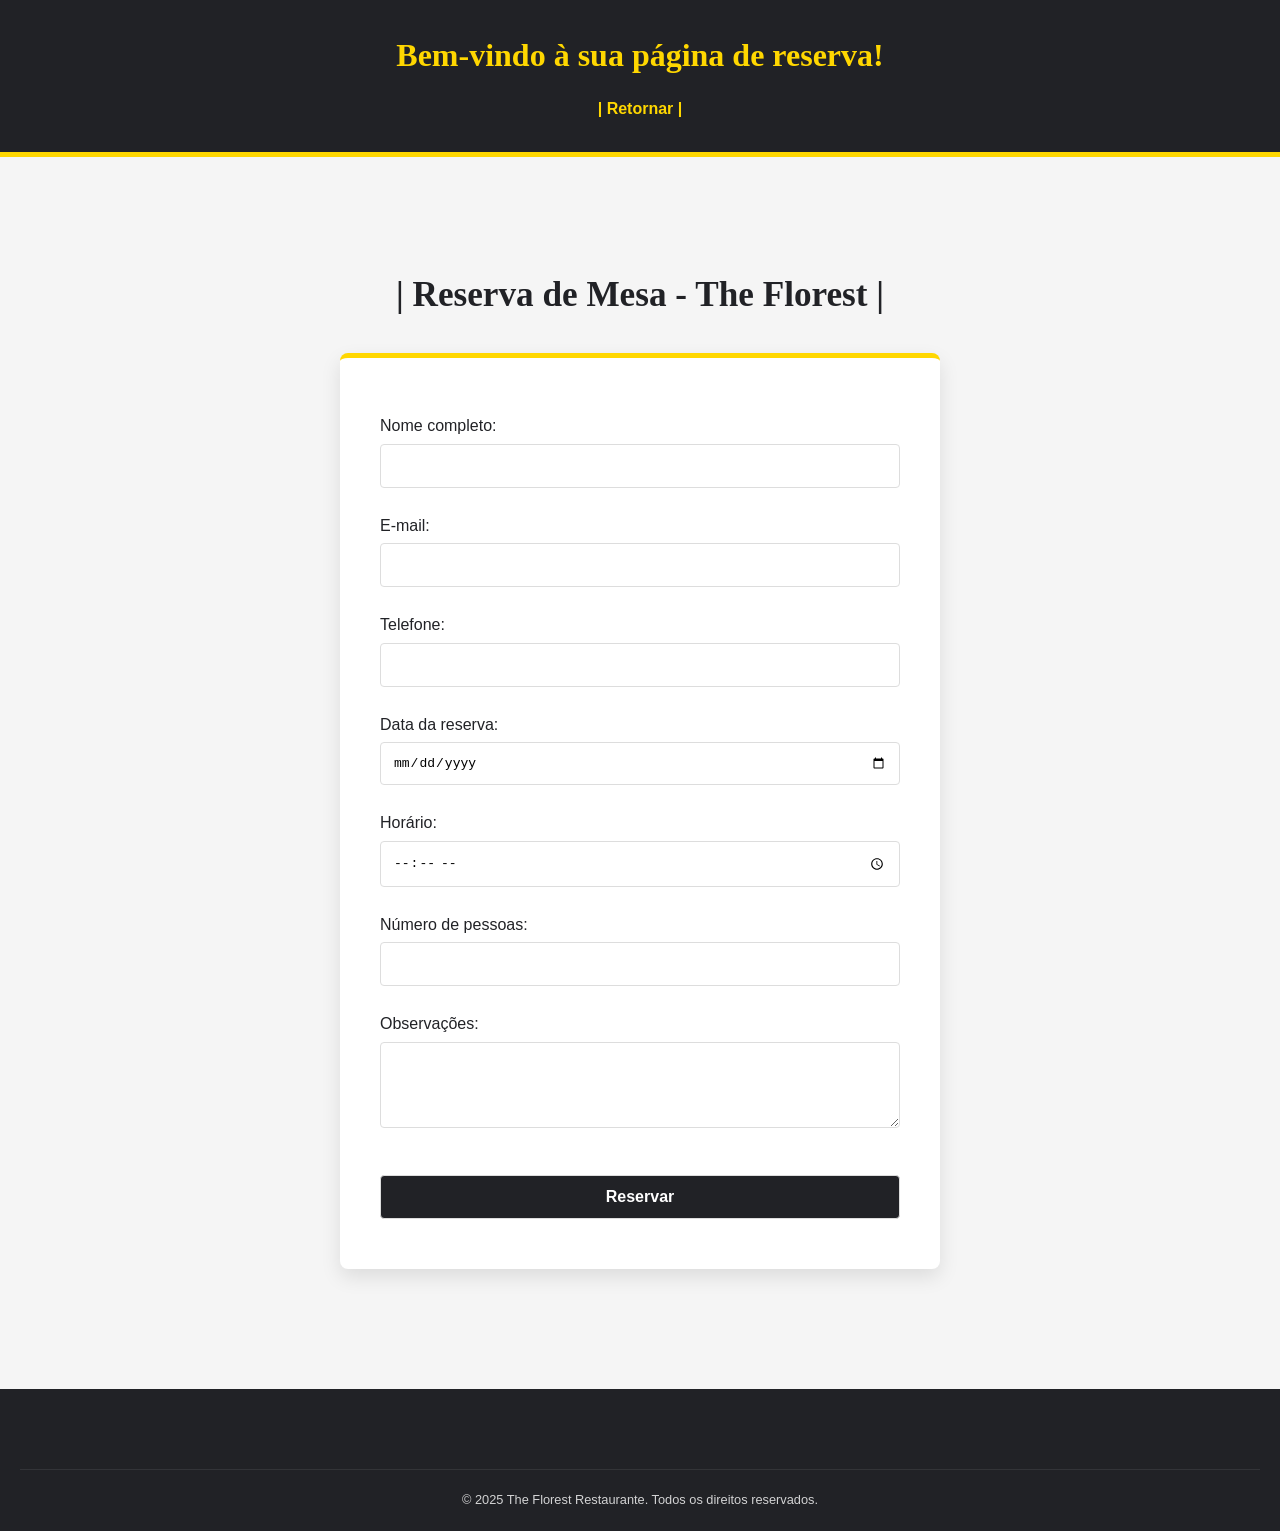
<file: pag2.html>
<!DOCTYPE html>
<html lang="pt-br">
<head>
    <meta charset="UTF-8">
    <meta name="viewport" content="width=device-width, initial-scale=1.0">
    <title>Reserva - The Florest</title>
    
    <link rel="stylesheet" href="style.css">
    
    <link rel="icon" href="logo icon pagina.png" type="image/x-icon">
</head>
<body class="fundo-claro">
    
    <header class="cabecalho-reserva">
        <h1 class="font-display">Bem-vindo à sua página de reserva!</h1>
        <a href="index.html" class="link-retorno ">| Retornar |</a>
    </header>
    
    <main class="conteudo-reserva">
    <h1 class="titulo-secao font-display">| Reserva de Mesa - The Florest |</h1>
    
    <form id="formReserva" action="#" method="post" class="formulario-reserva">
        
        <label for="nome" class="font-roboto-escuro">Nome completo:</label>
        <input type="text" id="nome" name="nome" required>

        <label for="email" class="font-roboto-escuro">E-mail:</label>
        <input type="email" id="email" name="email" required>

        <label for="telefone" class="font-roboto-escuro">Telefone:</label>
        <input type="tel" id="telefone" name="telefone" required>

        <label for="data" class="font-roboto-escuro">Data da reserva:</label>
        <input type="date" id="data" name="data" required>

        <label for="hora" class="font-roboto-escuro">Horário:</label>
        <input type="time" id="hora" name="hora" min="11:00" max="23:00" required> <label for="pessoas" class="font-roboto-escuro">Número de pessoas:</label>
        <input type="number" id="pessoas" name="pessoas" min="1" max="10" required> <label for="mensagem" class="font-roboto-escuro">Observações:</label>
        <textarea id="mensagem" name="mensagem" rows="4"></textarea>

        <input type="submit" value="Reservar" class="botao-reserva font-roboto-escuro">
        
    </form>
    
    <div id="mensagemConfirmacao" style="text-align: center; margin-top: 20px;"></div>

</main>

<script src="script-reserva.js"></script>
    
    <footer class="rodape">
        <p class="rodape-copyright font-roboto-claro">&copy; 2025 The Florest Restaurante. Todos os direitos reservados.</p>
    </footer>
</body>
</html>
</file>
<file: style.css>
/* Cores e Fontes */
:root {
    --cor-fundo-claro: #F5F5F5; 
    --cor-fundo-escuro: #212226; 
    --cor-destaque-ouro: #FFD700; 
    --cor-texto-claro: #FFF;
    --cor-texto-escuro: #212226;
    --cor-borda-prato: #E0E0E0;
    --fonte-display: 'Georgia', 'Times New Roman', Times, serif; 
    --fonte-texto: 'Arial', Helvetica, sans-serif; 
}

/* Globais */
* {
    margin: 0;
    padding: 0;
    box-sizing: border-box;
}

body {
    font-family: var(--fonte-texto);
    line-height: 1.6;
    color: var(--cor-texto-escuro);
    background-color: var(--cor-fundo-claro); 
}

.font-display {
    font-family: var(--fonte-display);
}

.font-roboto-claro {
    font-family: var(--fonte-texto); 
    font-weight: 300;
}

.font-roboto-escuro {
    font-family: var(--fonte-texto); 
    font-weight: 500;
}

.fundo-claro {
    background-color: var(--cor-fundo-claro);
}

.divisor-ouro {
    background-color: var(--cor-destaque-ouro);
    height: 1px; 
    border: none;
    width: 90%;
    max-width: 1200px;
    margin: 15px auto;
}

.divisor-prato {
    border: none;
    height: 1px;
    background-color: var(--cor-borda-prato);
    width: 80%;
    margin: 30px auto;
}

.titulo-secao {
    text-align: center;
    font-size: 2.2em;
    font-weight: 700;
    color: var(--cor-texto-escuro);
    margin: 50px 0 30px 0;
}

/* ESTILOS DO HERO (HEADER) */

.cabecalho-hero {
    position: relative; 
    width: 100%;
    height: 100vh;
    overflow: hidden;
    display: flex;
    flex-direction: column;
    justify-content: space-between; 
    background-image: 
        linear-gradient(to bottom, rgba(0, 0, 0, 0.7) 0%, rgba(0, 0, 0, 0.2) 50%, rgba(0, 0, 0, 0.7) 100%),
        url('imagem_lado_fora.png');
    background-size: cover;
    background-position: center;
    background-repeat: no-repeat;
    filter: none; 
}

.conteudo-sobreposto {
    position: relative; 
    width: 100%;
    height: 100%;
    display: flex;
    flex-direction: column;
    justify-content: space-between; 
    align-items: center; 
    text-align: center;
    padding: 20px;
    z-index: 10;
}

.header-topo {
    width: 100%;
    display: flex;
    justify-content: flex-end; 
    align-items: center;
    padding: 20px 40px; 
}

.menu-navegacao {
    display: flex;
    gap: 30px; 
}

.link-menu {
    color: var(--cor-destaque-ouro);
    text-decoration: none;
    font-weight: 500;
    font-size: 1.1em;
    padding: 5px 0;
    transition: color 0.3s, border-bottom 0.3s;
    border-bottom: 1px solid transparent;
    text-shadow: 1px 1px 2px rgba(0, 0, 0, 0.7);
}

.link-menu:hover {
    color: var(--cor-texto-claro);
    border-bottom: 1px solid var(--cor-destaque-ouro);
}

.titulo-principal-hero {
    flex-grow: 1; 
    display: flex;
    flex-direction: column;
    justify-content: center; 
    align-items: center; 
    padding: 20px;
}

.titulo-principal-hero h1 {
    color: var(--cor-destaque-ouro);
    font-size: 4em; 
    margin-bottom: 10px;
    text-shadow: 2px 2px 4px rgba(0, 0, 0, 0.8);
}

.titulo-principal-hero h3 {
    color: var(--cor-texto-claro);
    font-size: 1.5em;
    text-shadow: 1px 1px 3px rgba(0, 0, 0, 0.8);
}

/* CONTEÚDO PRINCIPAL (MAIN) */
.conteudo-principal {
    max-width: 1200px;
    margin: auto;
    padding: 20px;
    margin-top: 0; 
    padding-bottom: 100px;
    position: relative;
    z-index: 5;
    background-color: var(--cor-fundo-claro); 
}


.prato-item {
    display: flex;
    align-items: center; 
    gap: 40px;
    margin: 60px 0;
    padding: 20px;
    background-color: var(--cor-texto-claro);
    border-radius: 8px;
    box-shadow: 0 4px 10px rgba(0, 0, 0, 0.05);
}

.prato-item.reverso {
    flex-direction: row-reverse;
}

.prato-imagem {
    width: 40%;
    max-width: 450px; 
    height: 300px;
    object-fit: cover;
    border-radius: 4px;
    border: 1px solid var(--cor-borda-prato);
    box-shadow: 0 2px 4px rgba(0, 0, 0, 0.1);
    flex-shrink: 0; 
}

.prato-descricao {
    flex: 1; 
    padding: 10px;
}

.prato-titulo {
    font-size: 1.5em;
    font-weight: 700;
    color: var(--cor-fundo-escuro);
    margin-bottom: 10px;
}

.prato-texto {
    font-size: 1em;
    line-height: 1.8;
}

/* Harmonização */
.secao-harmonizacao, .secao-vantagens {
    text-align: center;
    margin: 60px 0;
    padding: 20px 0;
    background-color: transparent; 
}

.secao-harmonizacao .titulo-secao, .titulo-secao {
    text-align: center;
    font-size: 2.2em;
    font-weight: 700;
    color: var(--cor-texto-escuro);
    margin: 50px 0 30px 0;
}

.lista-harmonizacao, .lista-vantagens {
    list-style: none;
    padding: 0;
    margin: 30px auto;
    max-width: 600px;
    text-align: left;
}

.lista-harmonizacao li, .lista-vantagens li {
    font-weight: 400;
    font-size: 1.1em;
    margin: 15px 0;
    padding: 10px 15px;
    border-left: 5px solid var(--cor-destaque-ouro);
    background-color: #fcfcfc;
    color: var(--cor-texto-escuro);
    border-radius: 4px;
    box-shadow: 0 1px 3px rgba(0, 0, 0, 0.05);
}

/* RODAPÉ (FOOTER)  */

.rodape {
    background-color: var(--cor-fundo-escuro);
    color: var(--cor-destaque-ouro);
    text-align: center;
    padding: 60px 20px 20px 20px;
    margin-top: 40px;
}

.rodape-conteudo {
    max-width: 1100px;
    margin: auto;
}

.rodape-colunas {
    display: flex;
    justify-content: space-between; 
    align-items: flex-start; 
    text-align: left;
    margin-bottom: 40px;
}

.rodape-coluna-item {
    flex: 1; 
    padding: 0 20px;
    min-width: 200px;
}

.rodape-logo {
    display: flex;
    flex-direction: column;
    align-items: flex-start;
}

.logo-rodape {
    width: 60px; 
    height: auto;
    margin-bottom: 5px;
    filter: drop-shadow(0 0 5px rgba(255, 255, 255, 0.2));
}

.rodape-titulo {
    font-size: 1.8em;
    margin-bottom: 20px;
    color: var(--cor-destaque-ouro); 
}

.rodape-subtitulo {
    font-size: 1.1em;
    font-weight: 700;
    margin-top: 20px;
    margin-bottom: 10px;
    color: var(--cor-texto-claro);
}

.rodape-logo .rodape-subtitulo {
    margin-top: 15px; 
}

.rodape-contato .horario-funcionamento {
    font-size: 1em;
    line-height: 1.5;
    margin-bottom: 20px;
    color: var(--cor-texto-claro);
}

.rodape-contato h3:first-child {
    margin-top: 0; 
}

.rodape-contato p, .rodape-endereco p {
    color: var(--cor-texto-claro);
    margin-bottom: 8px;
    font-size: 0.95em;
}

.rodape-contato .link-contato {
    color: var(--cor-destaque-ouro); 
    text-decoration: none; 
    font-weight: 500; 
    transition: color 0.3s;
}

.rodape-contato .link-contato:hover {
    color: var(--cor-texto-claro); 
}

.rodape-social a {
    color: var(--cor-destaque-ouro);
    text-decoration: none;
    font-size: 0.9em;
    transition: color 0.3s;
}

.rodape-social a:hover {
    color: var(--cor-texto-claro);
}

.rodape-copyright {
    margin-top: 20px;
    padding-top: 20px;
    font-size: 0.8em;
    opacity: 0.8;
    color: var(--cor-texto-claro);
    border-top: 1px solid rgba(255, 255, 255, 0.1); 
}

/* PÁGINA DE RESERVA (PAG2) */

.cabecalho-reserva {
    background-color: var(--cor-fundo-escuro);
    color: var(--cor-destaque-ouro);
    padding: 30px 20px;
    text-align: center;
    border-bottom: 5px solid var(--cor-destaque-ouro);
}

.cabecalho-reserva h1 {
    margin-bottom: 15px;
}

.link-retorno {
    color: var(--cor-destaque-ouro);
    text-decoration: none;
    font-weight: 700;
    display: block;
    margin-top: 10px;
    transition: color 0.3s;
}

.link-retorno:hover {
    color: var(--cor-texto-claro);
}

.conteudo-reserva {
    padding: 60px 20px;
}

.formulario-reserva {
    max-width: 600px;
    margin: 20px auto;
    background-color: var(--cor-texto-claro);
    padding: 40px;
    border-radius: 8px;
    box-shadow: 0 8px 20px rgba(0, 0, 0, 0.1);
    border-top: 5px solid var(--cor-destaque-ouro);
}

.formulario-reserva label {
    display: block;
    margin-bottom: 5px;
    margin-top: 15px;
    font-weight: 500;
    color: var(--cor-texto-escuro);
}

.formulario-reserva input,
.formulario-reserva textarea {
    width: 100%;
    padding: 12px;
    border: 1px solid #ddd;
    border-radius: 4px;
    margin-bottom: 10px;
    font-size: 1em;
    transition: border-color 0.3s;
}

.formulario-reserva input:focus,
.formulario-reserva textarea:focus {
    border-color: var(--cor-destaque-ouro);
    outline: none;
}

.formulario-reserva textarea {
    resize: vertical;
}

.botao-reserva {
    width: 100%;
    padding: 15px;
    background-color: var(--cor-fundo-escuro);
    color: white;
    font-size: 1.1em;
    font-weight: 700;
    border: none;
    border-radius: 4px;
    cursor: pointer;
    margin-top: 30px;
    transition: background-color 0.3s, color 0.3s;
}

.botao-reserva:hover {
    background-color: var(--cor-destaque-ouro);
    color: var(--cor-fundo-escuro);
}
</file>
